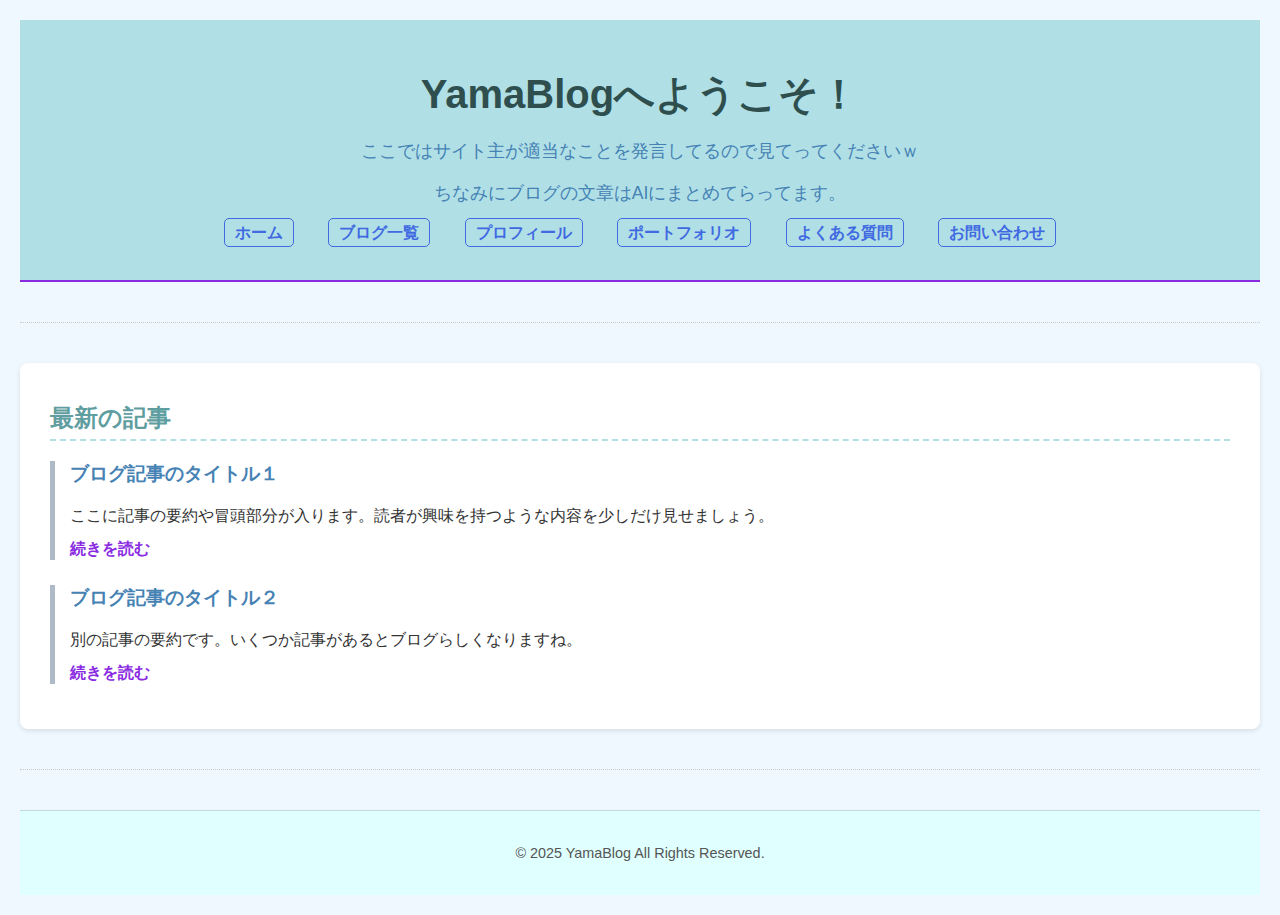
<file: index.html>
<!DOCTYPE html>
<html lang="ja">
<head>
    <meta charset="UTF-8">
    <meta name="viewport" content="width=device-width, initial-scale=1.0">
    <title>YamaBlog</title>
    <link rel="stylesheet" href="style.css">
</head>
<body>
    <header>
        <h1>YamaBlogへようこそ！</h1>
        <p>ここではサイト主が適当なことを発言してるので見てってくださいｗ</p>
        <p>ちなみにブログの文章はAIにまとめてらってます。</p>
        <nav>
            <ul>
                <li><a href="index.html">ホーム</a></li>
                <li><a href="blog-list.html">ブログ一覧</a></li>
                <li><a href="profile.html">プロフィール</a></li>
                <li><a href="portfolio.html">ポートフォリオ</a></li>
                <li><a href="faq.html">よくある質問</a></li>
                <li><a href="contact.html">お問い合わせ</a></li>

            </ul>
        </nav>
    </header>

    <hr>

    <section>
        <h2>最新の記事</h2>
        <article>
            <h3>ブログ記事のタイトル１</h3>
            <p>ここに記事の要約や冒頭部分が入ります。読者が興味を持つような内容を少しだけ見せましょう。</p>
            <a href="#">続きを読む</a>
        </article>
        <article>
            <h3>ブログ記事のタイトル２</h3>
            <p>別の記事の要約です。いくつか記事があるとブログらしくなりますね。</p>
            <a href="#">続きを読む</a>
        </article>
    </section>

    <hr>

    <footer>
        <p>&copy; 2025 YamaBlog All Rights Reserved.</p>
    </footer>

</body>
</html>
</file>
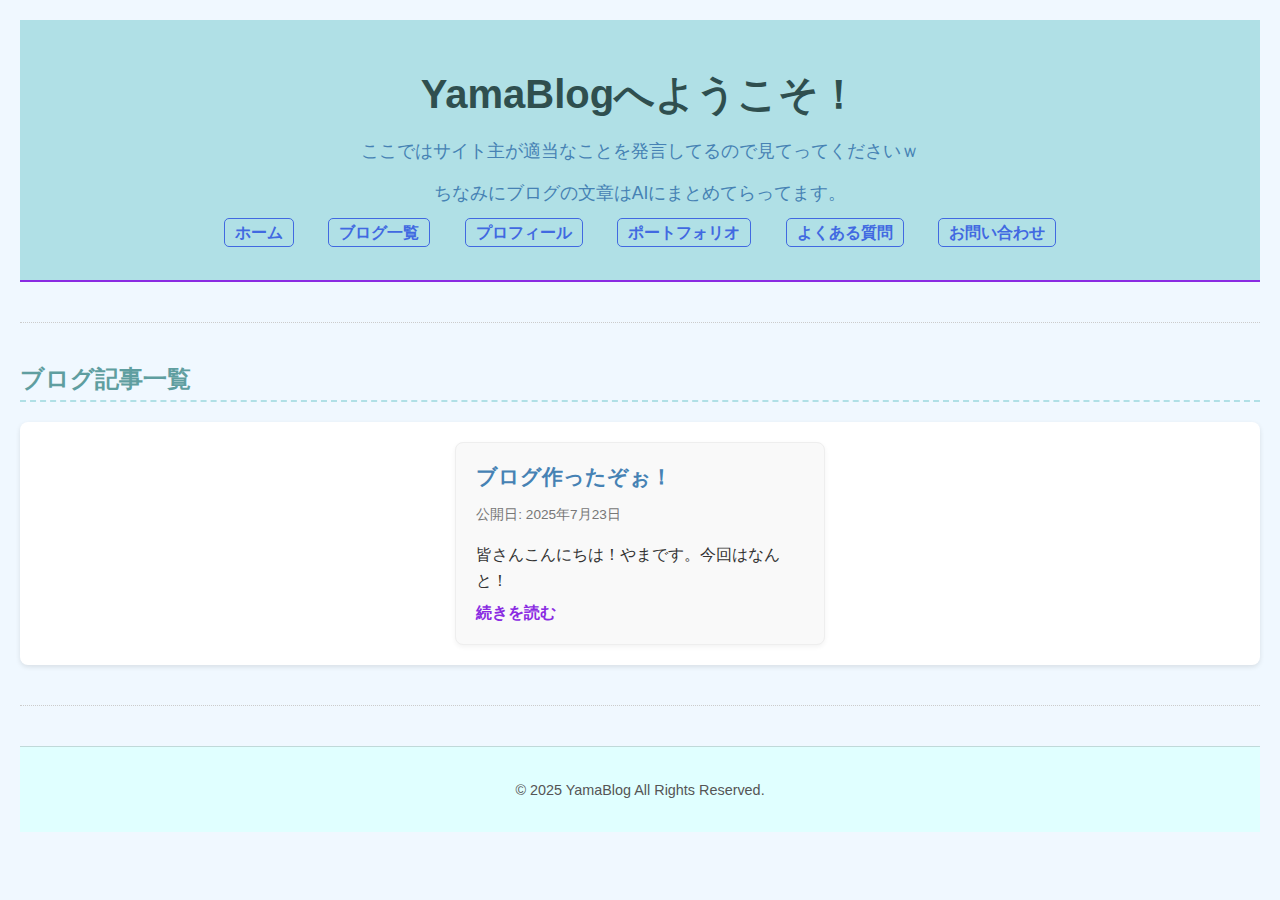
<file: blog-list.html>
<!DOCTYPE html>
<html lang="ja">
<head>
    <meta charset="UTF-8">
    <meta name="viewport" content="width=device-width, initial-scale=1.0">
    <title>ブログ一覧 - YamaBlog</title>
    <link rel="stylesheet" href="style.css">
</head>
<body>
    <header>
        <h1>YamaBlogへようこそ！</h1>
        <p>ここではサイト主が適当なことを発言してるので見てってくださいｗ</p>
        <p>ちなみにブログの文章はAIにまとめてらってます。</p>
        <nav>
            <ul>
                <li><a href="index.html">ホーム</a></li>
                <li><a href="blog-list.html">ブログ一覧</a></li>
                <li><a href="profile.html">プロフィール</a></li>
                <li><a href="portfolio.html">ポートフォリオ</a></li>
                <li><a href="faq.html">よくある質問</a></li>
                <li><a href="contact.html">お問い合わせ</a></li>
            </ul>
        </nav>
    </header>

    <hr>

    <main>
        <h2>ブログ記事一覧</h2>

        <section class="blog-posts">
            <article class="blog-post-item">
                <h3>ブログ作ったぞぉ！</h3>
                <p class="post-date">公開日: 2025年7月23日</p>
                <p>皆さんこんにちは！やまです。今回はなんと！</p>
                <a href="blog1.html">続きを読む</a>
            </article>

            

            </section>
    </main>

    <hr>

    <footer>
        <p>&copy; 2025 YamaBlog All Rights Reserved.</p>
    </footer>

</body>
</html>
</file>
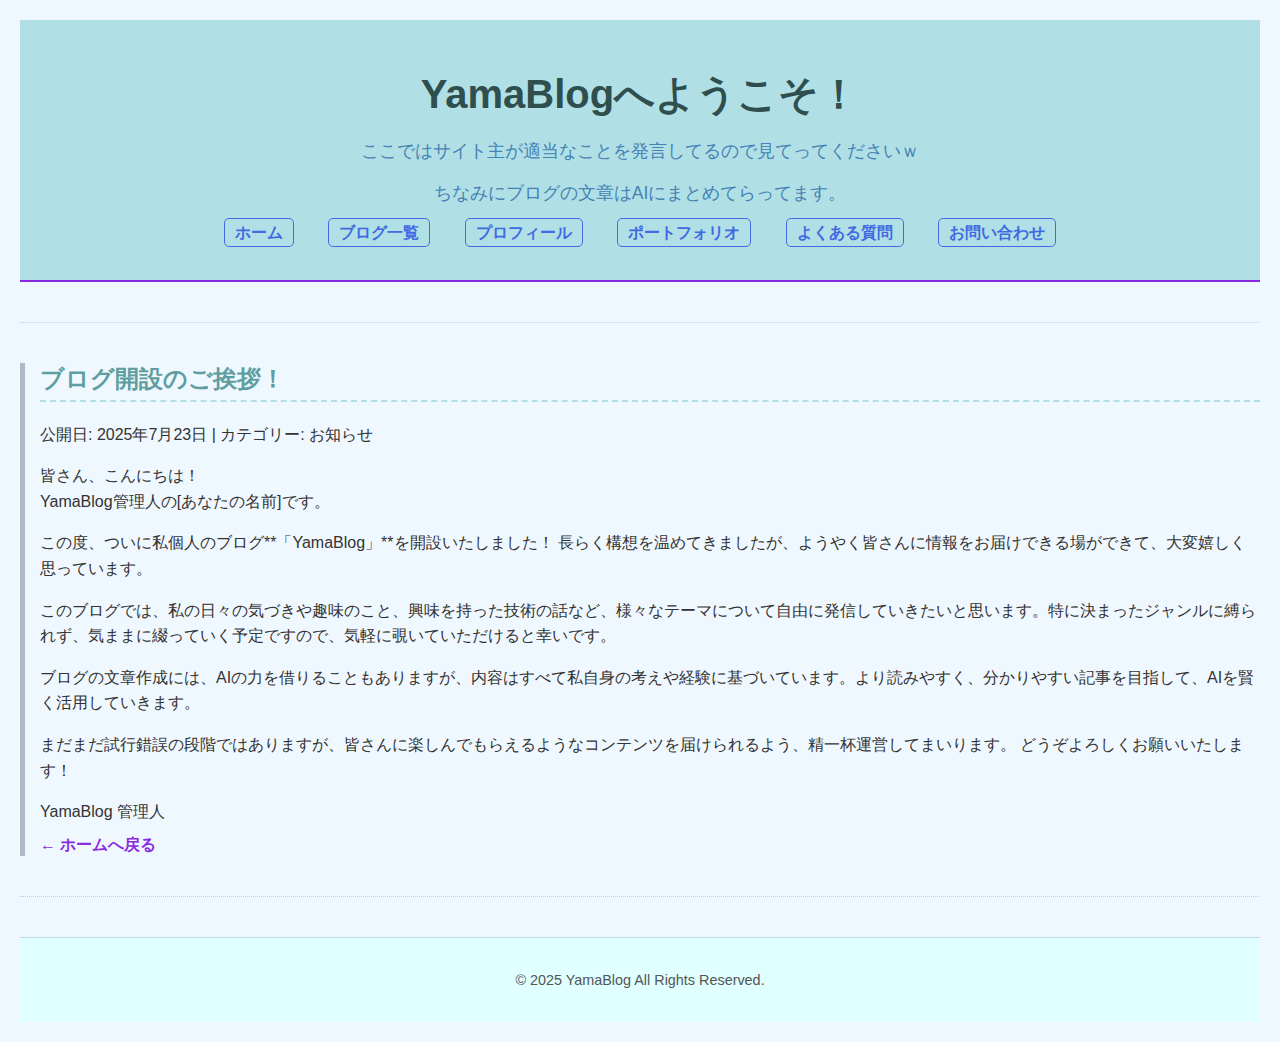
<file: blog1.html>
<!DOCTYPE html>
<html lang="ja">
<head>
    <meta charset="UTF-8">
    <meta name="viewport" content="width=device-width, initial-scale=1.0">
    <title>ブログ開設のご挨拶！ - YamaBlog</title>
    <link rel="stylesheet" href="style.css">
</head>
<body>
    <header>
        <h1>YamaBlogへようこそ！</h1>
        <p>ここではサイト主が適当なことを発言してるので見てってくださいｗ</p>
        <p>ちなみにブログの文章はAIにまとめてらってます。</p>
        <nav>
            <ul>
                <li><a href="index.html">ホーム</a></li>
                <li><a href="blog-list.html">ブログ一覧</a></li>
                <li><a href="profile.html">プロフィール</a></li>
                <li><a href="portfolio.html">ポートフォリオ</a></li>
                <li><a href="faq.html">よくある質問</a></li>
                <li><a href="contact.html">お問い合わせ</a></li>
            </ul>
        </nav>
    </header>

    <hr>

    <main>
        <article class="blog-single-post">
            <h2>ブログ開設のご挨拶！</h2>
            <p class="post-meta">
                公開日: 2025年7月23日 | カテゴリー: お知らせ
            </p>

            <div class="post-content">
                <p>
                    皆さん、こんにちは！<br>
                    YamaBlog管理人の[あなたの名前]です。
                </p>
                <p>
                    この度、ついに私個人のブログ**「YamaBlog」**を開設いたしました！
                    長らく構想を温めてきましたが、ようやく皆さんに情報をお届けできる場ができて、大変嬉しく思っています。
                </p>
                <p>
                    このブログでは、私の日々の気づきや趣味のこと、興味を持った技術の話など、様々なテーマについて自由に発信していきたいと思います。特に決まったジャンルに縛られず、気ままに綴っていく予定ですので、気軽に覗いていただけると幸いです。
                </p>
                <p>
                    ブログの文章作成には、AIの力を借りることもありますが、内容はすべて私自身の考えや経験に基づいています。より読みやすく、分かりやすい記事を目指して、AIを賢く活用していきます。
                </p>
                <p>
                    まだまだ試行錯誤の段階ではありますが、皆さんに楽しんでもらえるようなコンテンツを届けられるよう、精一杯運営してまいります。
                    どうぞよろしくお願いいたします！
                </p>
                <p class="signature">YamaBlog 管理人</p>
            </div>

            <div class="post-navigation">
                <a href="index.html" class="back-to-list">← ホームへ戻る</a>
                </div>
        </article>
    </main>

    <hr>

    <footer>
        <p>&copy; 2025 YamaBlog All Rights Reserved.</p>
    </footer>

</body>
</html>
</file>
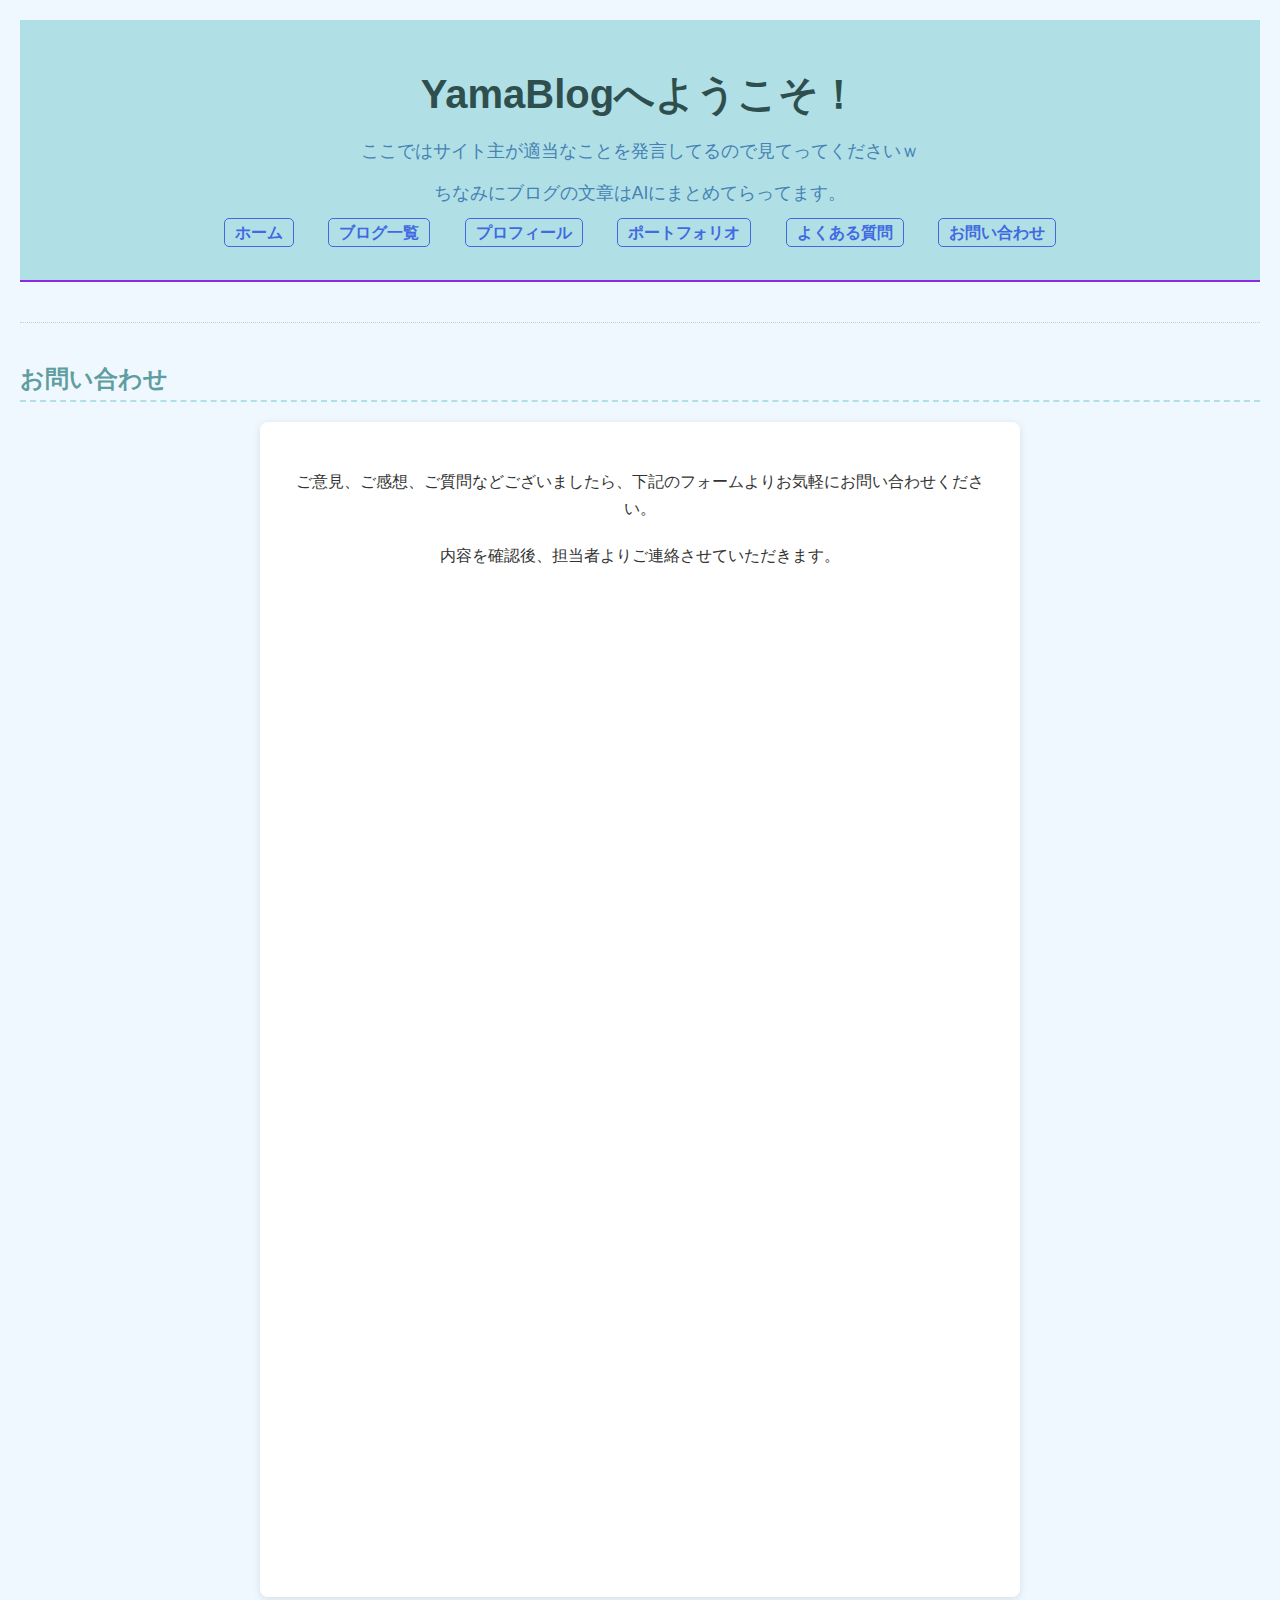
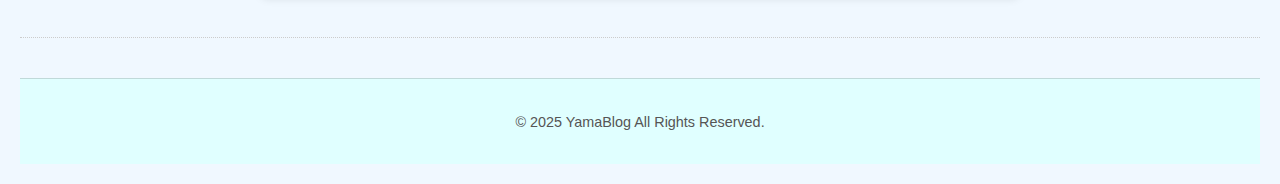
<file: contact.html>
<!DOCTYPE html>
<html lang="ja">
<head>
    <meta charset="UTF-8">
    <meta name="viewport" content="width=device-width, initial-scale=1.0">
    <title>お問い合わせ - YamaBlog</title>
    <link rel="stylesheet" href="style.css">
</head>
<body>
    <header>
        <h1>YamaBlogへようこそ！</h1>
        <p>ここではサイト主が適当なことを発言してるので見てってくださいｗ</p>
        <p>ちなみにブログの文章はAIにまとめてらってます。</p>
        <nav>
            <ul>
                <li><a href="index.html">ホーム</a></li>
                <li><a href="blog-list.html">ブログ一覧</a></li>
                <li><a href="profile.html">プロフィール</a></li>
                <li><a href="portfolio.html">ポートフォリオ</a></li>
                <li><a href="faq.html">よくある質問</a></li>
                <li><a href="contact.html">お問い合わせ</a></li>
            </ul>
        </nav>
    </header>

    <hr>

    <main>
        <h2>お問い合わせ</h2>

        <section class="contact-section">
            <p>ご意見、ご感想、ご質問などございましたら、下記のフォームよりお気軽にお問い合わせください。</p>
            <p>内容を確認後、担当者よりご連絡させていただきます。</p>

            <iframe src="https://docs.google.com/forms/d/e/1FAIpQLSf4LoB8iGC-FYB6nWEs1LIP4BWyrshu0eT144vc9KoZrmGSNg/viewform?embedded=true" width="640" height="974" frameborder="0" marginheight="0" marginwidth="0">読み込んでいます…</iframe>
        </section>
    </main>

    <hr>

    <footer>
        <p>&copy; 2025 YamaBlog All Rights Reserved.</p>
    </footer>

</body>
</html>
</file>
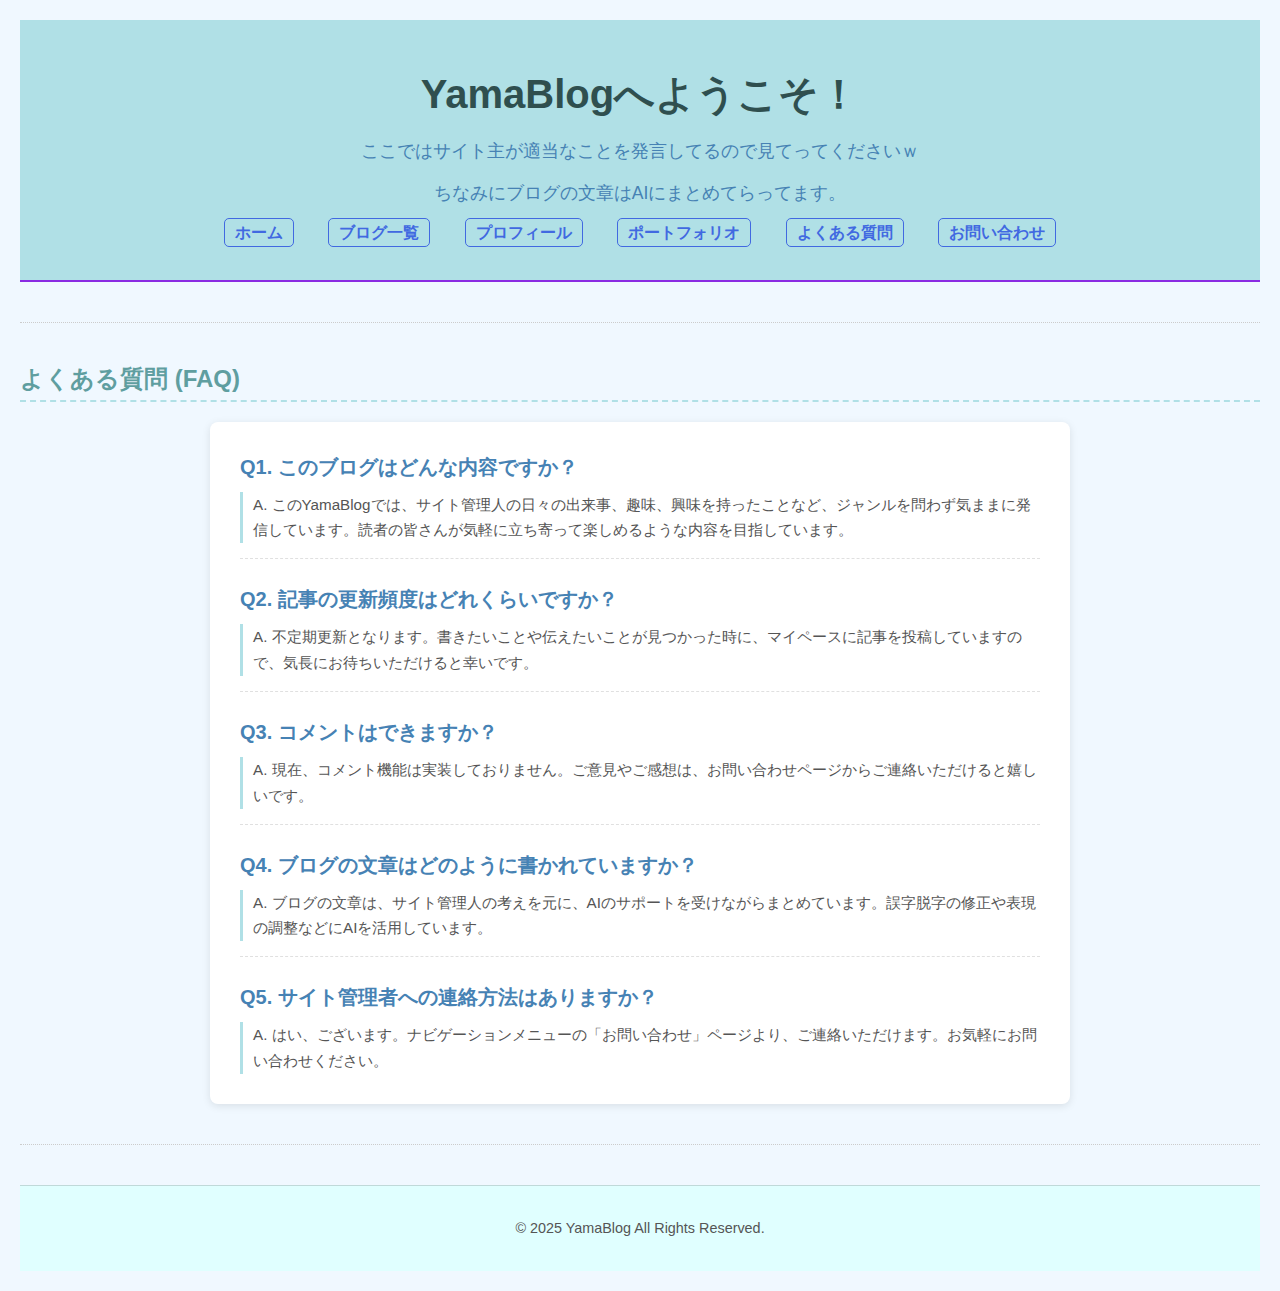
<file: faq.html>
<!DOCTYPE html>
<html lang="ja">
<head>
    <meta charset="UTF-8">
    <meta name="viewport" content="width=device-width, initial-scale=1.0">
    <title>よくある質問 - YamaBlog</title>
    <link rel="stylesheet" href="style.css">
</head>
<body>
    <header>
        <h1>YamaBlogへようこそ！</h1>
        <p>ここではサイト主が適当なことを発言してるので見てってくださいｗ</p>
        <p>ちなみにブログの文章はAIにまとめてらってます。</p>
        <nav>
            <ul>
                <li><a href="index.html">ホーム</a></li>
                <li><a href="blog-list.html">ブログ一覧</a></li>
                <li><a href="profile.html">プロフィール</a></li>
                <li><a href="portfolio.html">ポートフォリオ</a></li>
                <li><a href="faq.html">よくある質問</a></li>
                <li><a href="contact.html">お問い合わせ</a></li>
            </ul>
        </nav>
    </header>

    <hr>

    <main>
        <h2>よくある質問 (FAQ)</h2>

        <section class="faq-section">
            <div class="faq-item">
                <h3>Q1. このブログはどんな内容ですか？</h3>
                <p>A. このYamaBlogでは、サイト管理人の日々の出来事、趣味、興味を持ったことなど、ジャンルを問わず気ままに発信しています。読者の皆さんが気軽に立ち寄って楽しめるような内容を目指しています。</p>
            </div>

            <div class="faq-item">
                <h3>Q2. 記事の更新頻度はどれくらいですか？</h3>
                <p>A. 不定期更新となります。書きたいことや伝えたいことが見つかった時に、マイペースに記事を投稿していますので、気長にお待ちいただけると幸いです。</p>
            </div>

            <div class="faq-item">
                <h3>Q3. コメントはできますか？</h3>
                <p>A. 現在、コメント機能は実装しておりません。ご意見やご感想は、お問い合わせページからご連絡いただけると嬉しいです。</p>
            </div>

            <div class="faq-item">
                <h3>Q4. ブログの文章はどのように書かれていますか？</h3>
                <p>A. ブログの文章は、サイト管理人の考えを元に、AIのサポートを受けながらまとめています。誤字脱字の修正や表現の調整などにAIを活用しています。</p>
            </div>

            <div class="faq-item">
                <h3>Q5. サイト管理者への連絡方法はありますか？</h3>
                <p>A. はい、ございます。ナビゲーションメニューの「お問い合わせ」ページより、ご連絡いただけます。お気軽にお問い合わせください。</p>
            </div>

            </section>
    </main>

    <hr>

    <footer>
        <p>&copy; 2025 YamaBlog All Rights Reserved.</p>
    </footer>

</body>
</html>
</file>
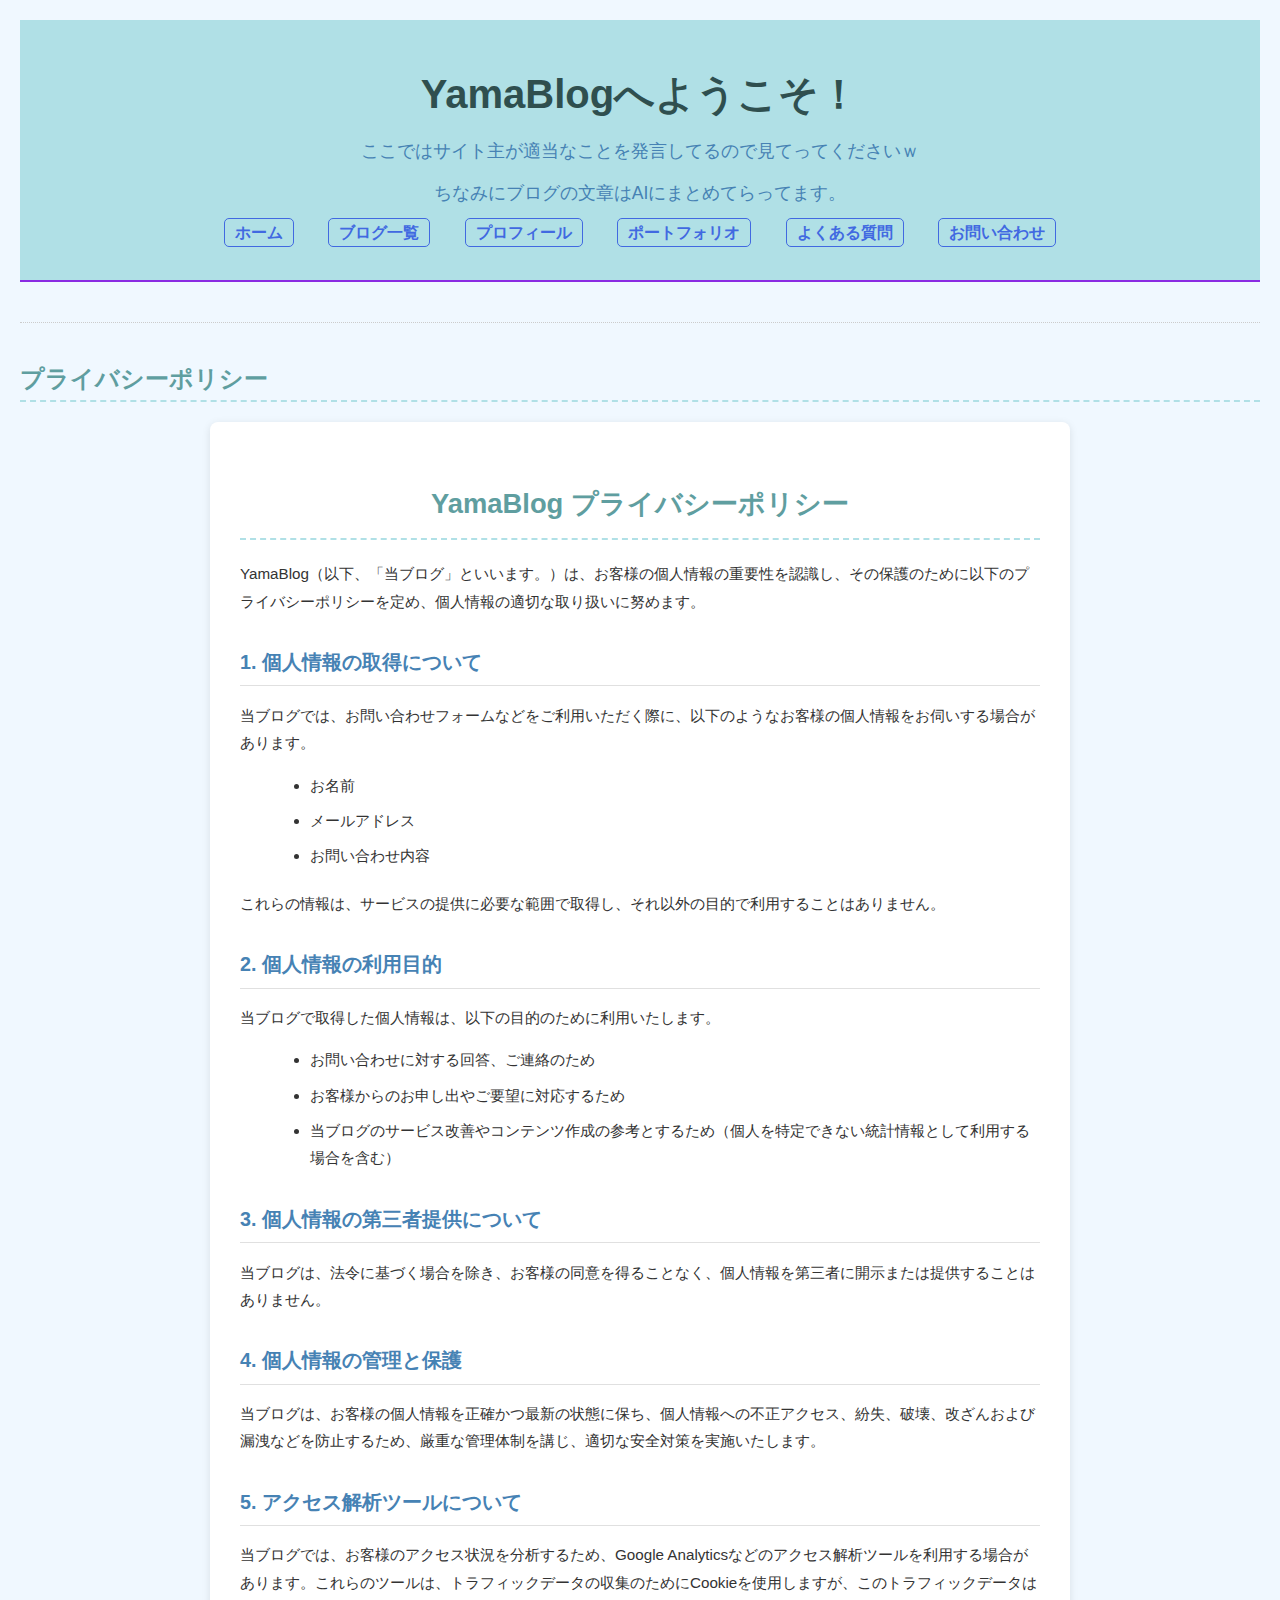
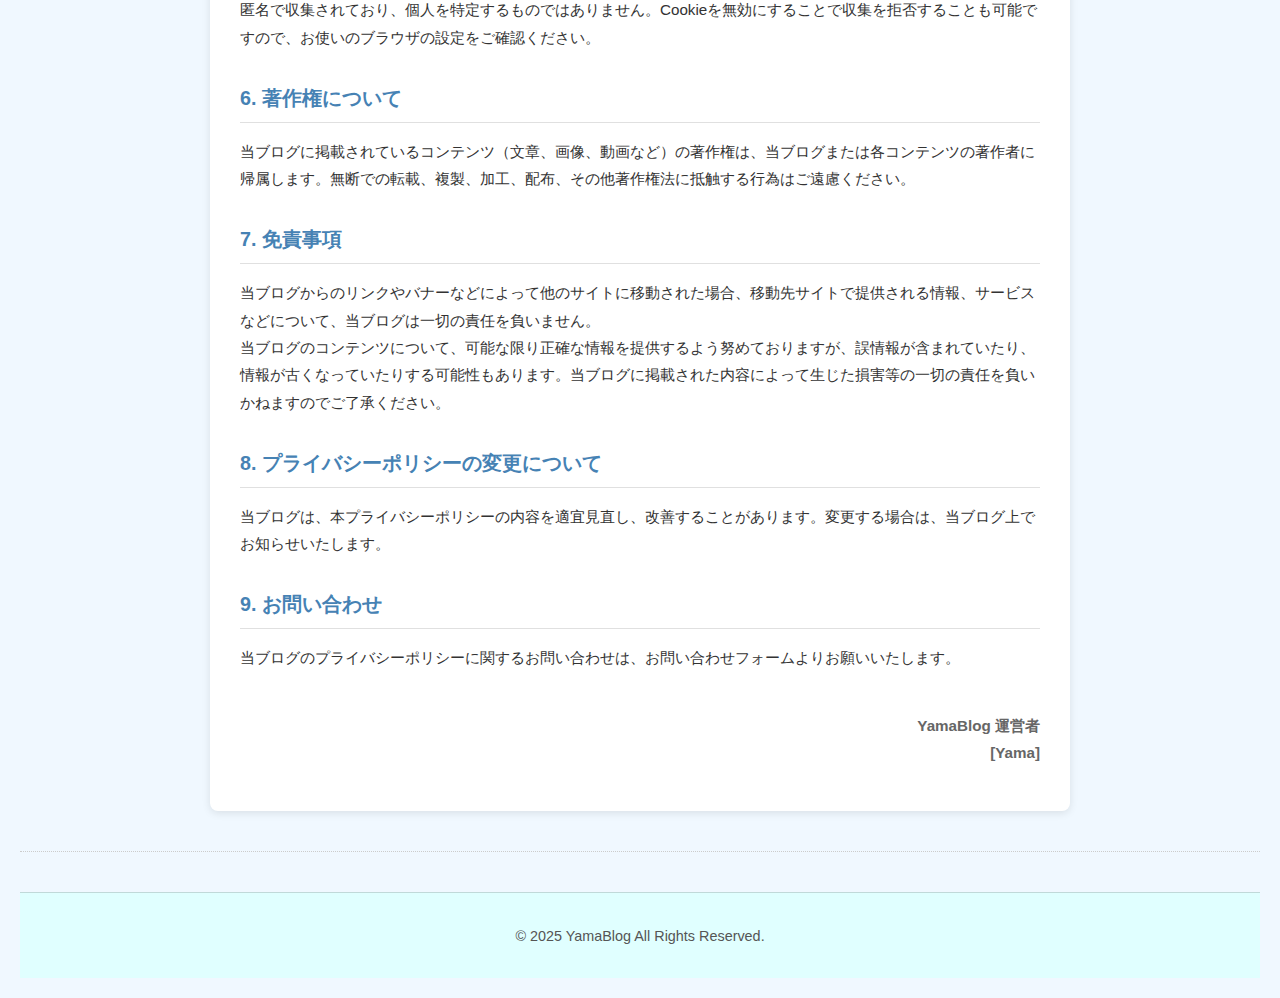
<file: privacy-policy.html>
<!DOCTYPE html>
<html lang="ja">
<head>
    <meta charset="UTF-8">
    <meta name="viewport" content="width=device-width, initial-scale=1.0">
    <title>プライバシーポリシー - YamaBlog</title>
    <link rel="stylesheet" href="style.css">
</head>
<body>
    <header>
        <h1>YamaBlogへようこそ！</h1>
        <p>ここではサイト主が適当なことを発言してるので見てってくださいｗ</p>
        <p>ちなみにブログの文章はAIにまとめてらってます。</p>
        <nav>
            <ul>
                <li><a href="index.html">ホーム</a></li>
                <li><a href="blog-list.html">ブログ一覧</a></li>
                <li><a href="profile.html">プロフィール</a></li>
                <li><a href="portfolio.html">ポートフォリオ</a></li>
                <li><a href="faq.html">よくある質問</a></li>
                <li><a href="contact.html">お問い合わせ</a></li>
            </ul>
        </nav>
    </header>

    <hr>

    <main>
        <h2>プライバシーポリシー</h2>

        <section class="privacy-policy-section">
            <h3>YamaBlog プライバシーポリシー</h3>

            <p>YamaBlog（以下、「当ブログ」といいます。）は、お客様の個人情報の重要性を認識し、その保護のために以下のプライバシーポリシーを定め、個人情報の適切な取り扱いに努めます。</p>

            <h4>1. 個人情報の取得について</h4>
            <p>当ブログでは、お問い合わせフォームなどをご利用いただく際に、以下のようなお客様の個人情報をお伺いする場合があります。</p>
            <ul>
                <li>お名前</li>
                <li>メールアドレス</li>
                <li>お問い合わせ内容</li>
            </ul>
            <p>これらの情報は、サービスの提供に必要な範囲で取得し、それ以外の目的で利用することはありません。</p>

            <h4>2. 個人情報の利用目的</h4>
            <p>当ブログで取得した個人情報は、以下の目的のために利用いたします。</p>
            <ul>
                <li>お問い合わせに対する回答、ご連絡のため</li>
                <li>お客様からのお申し出やご要望に対応するため</li>
                <li>当ブログのサービス改善やコンテンツ作成の参考とするため（個人を特定できない統計情報として利用する場合を含む）</li>
            </ul>

            <h4>3. 個人情報の第三者提供について</h4>
            <p>当ブログは、法令に基づく場合を除き、お客様の同意を得ることなく、個人情報を第三者に開示または提供することはありません。</p>

            <h4>4. 個人情報の管理と保護</h4>
            <p>当ブログは、お客様の個人情報を正確かつ最新の状態に保ち、個人情報への不正アクセス、紛失、破壊、改ざんおよび漏洩などを防止するため、厳重な管理体制を講じ、適切な安全対策を実施いたします。</p>

            <h4>5. アクセス解析ツールについて</h4>
            <p>当ブログでは、お客様のアクセス状況を分析するため、Google Analyticsなどのアクセス解析ツールを利用する場合があります。これらのツールは、トラフィックデータの収集のためにCookieを使用しますが、このトラフィックデータは匿名で収集されており、個人を特定するものではありません。Cookieを無効にすることで収集を拒否することも可能ですので、お使いのブラウザの設定をご確認ください。</p>

            <h4>6. 著作権について</h4>
            <p>当ブログに掲載されているコンテンツ（文章、画像、動画など）の著作権は、当ブログまたは各コンテンツの著作者に帰属します。無断での転載、複製、加工、配布、その他著作権法に抵触する行為はご遠慮ください。</p>

            <h4>7. 免責事項</h4>
            <p>当ブログからのリンクやバナーなどによって他のサイトに移動された場合、移動先サイトで提供される情報、サービスなどについて、当ブログは一切の責任を負いません。<br>当ブログのコンテンツについて、可能な限り正確な情報を提供するよう努めておりますが、誤情報が含まれていたり、情報が古くなっていたりする可能性もあります。当ブログに掲載された内容によって生じた損害等の一切の責任を負いかねますのでご了承ください。</p>

            <h4>8. プライバシーポリシーの変更について</h4>
            <p>当ブログは、本プライバシーポリシーの内容を適宜見直し、改善することがあります。変更する場合は、当ブログ上でお知らせいたします。</p>

            <h4>9. お問い合わせ</h4>
            <p>当ブログのプライバシーポリシーに関するお問い合わせは、お問い合わせフォームよりお願いいたします。</p>

            <p class="signature"><strong>YamaBlog 運営者</strong><br>[Yama]</p>
        </section>
    </main>

    <hr>

    <footer>
        <p>&copy; 2025 YamaBlog All Rights Reserved.</p>
    </footer>

</body>
</html>
</file>
<file: style.css>
body {
    font-family: 'Arial', sans-serif;
    background-color: #f0f8ff;
    color: #333;
    margin: 20px;
    padding: 0;
}

header {
    background-color: #89ff89; 
    padding: 20px;
    text-align: center;
    border-bottom: 2px solid #7fffbf; 
    margin-bottom: 30px;
}

h1 {
    color: #2f4f4f;
    font-size: 2.5em;
    margin-bottom: 10px;
}

header p {
    font-size: 1.1em;
    color: #2f4f4f;
}

nav ul {
    list-style: none;
    padding: 0;
}

nav ul li {
    display: inline-block;
    margin: 0 15px;
}

nav ul li a {
    text-decoration: none;
    color: #4169e1;
    font-weight: bold;
    padding: 5px 10px;
    border: 1px solid #4169e1;
    border-radius: 5px;
    transition: background-color 0.3s, color 0.3s;
}

nav ul li a:hover {
    background-color: #4169e1;
    color: white;
}

section {
    background-color: #ffffff;
    padding: 20px 30px;
    border-radius: 8px;
    box-shadow: 0 2px 5px rgba(0, 0, 0, 0.1);
    margin-bottom: 30px;
}

h2 {
    color: #5f9ea0;
    border-bottom: 2px dashed #b0e0e6;
    padding-bottom: 5px;
    margin-bottom: 20px;
}

article {
    margin-bottom: 25px;
    border-left: 5px solid #aebac8;
    padding-left: 15px;
}

article h3 {
    color: #4682b4;
    margin-bottom: 8px;
}

article p {
    line-height: 1.6;
    margin-bottom: 10px;
}

article a {
    color: #4169e1;
    text-decoration: none;
    font-weight: bold;
}

article a:hover {
    text-decoration: underline;
}

footer {
    text-align: center;
    padding: 20px;
    background-color: #e0ffff;
    color: #555;
    border-top: 1px solid #c0d9d9;
    margin-top: 30px;
    font-size: 0.9em;
}

hr {
    border: none;
    border-top: 1px dotted #ccc;
    margin: 40px 0;
}

@media (max-width: 768px) {
    nav ul li {
        display: block;
        margin: 10px auto;
    }

    nav ul li a {
        width: 80%;
        max-width: 250px;
        margin: 0 auto;
        padding: 10px;
    }
}

@media (max-width: 480px) {
    h1 {
        font-size: 2em;
    }
    header p {
        font-size: 1em;
    }
    section {
        padding: 15px;
    }
}
body {
    font-family: 'Arial', sans-serif;
    background-color: #f0f8ff;
    color: #333;
    margin: 20px;
    padding: 0;
}

header {
    background-color: #B0E0E6;
    padding: 20px;
    text-align: center;
    border-bottom: 2px solid #8A2BE2;
    margin-bottom: 30px;
}

h1 {
    color: #2f4f4f;
    font-size: 2.5em;
    margin-bottom: 10px;
}

header p {
    font-size: 1.1em;
    color: #4682b4;
}

nav ul {
    list-style: none;
    padding: 0;
}

nav ul li {
    display: inline-block;
    margin: 0 15px;
}

nav ul li a {
    text-decoration: none;
    color: #4169e1;
    font-weight: bold;
    padding: 5px 10px;
    border: 1px solid #4169e1;
    border-radius: 5px;
    transition: background-color 0.3s, color 0.3s;
}

nav ul li a:hover {
    background-color: #4169e1;
    color: white;
}

section {
    background-color: #ffffff;
    padding: 20px 30px;
    border-radius: 8px;
    box-shadow: 0 2px 5px rgba(0, 0, 0, 0.1);
    margin-bottom: 30px;
}

h2 {
    color: #5f9ea0;
    border-bottom: 2px dashed #b0e0e6;
    padding-bottom: 5px;
    margin-bottom: 20px;
}

article {
    margin-bottom: 25px;
    border-left: 5px solid #aebac8;
    padding-left: 15px;
}

article h3 {
    color: #4682b4;
    margin-bottom: 8px;
}

article p {
    line-height: 1.6;
    margin-bottom: 10px;
}

article a {
    color: #8a2be2;
    text-decoration: none;
    font-weight: bold;
}

article a:hover {
    text-decoration: underline;
}

footer {
    text-align: center;
    padding: 20px;
    background-color: #e0ffff;
    color: #555;
    border-top: 1px solid #c0d9d9;
    margin-top: 30px;
    font-size: 0.9em;
}

hr {
    border: none;
    border-top: 1px dotted #ccc;
    margin: 40px 0;
}

.blog-posts {
    display: flex;
    flex-wrap: wrap;
    gap: 20px;
    justify-content: center;
}

.blog-post-item {
    background-color: #f9f9f9;
    border: 1px solid #eee;
    border-radius: 8px;
    padding: 20px;
    width: calc(33% - 20px);
    box-shadow: 0 2px 5px rgba(0, 0, 0, 0.05);
    box-sizing: border-box;
    margin-bottom: 0;
    min-width: 280px;
}

.blog-post-item h3 {
    font-size: 1.3em;
    margin-top: 0;
    margin-bottom: 10px;
}

.blog-post-item .post-date {
    font-size: 0.85em;
    color: #777;
    margin-bottom: 15px;
}

@media (max-width: 992px) {
    .blog-post-item {
        width: calc(50% - 20px);
    }
}

@media (max-width: 768px) {
    nav ul li {
        display: block;
        margin: 10px auto;
    }

    nav ul li a {
        width: 80%;
        max-width: 250px;
        margin: 0 auto;
        padding: 10px;
    }
}

@media (max-width: 600px) {
    .blog-post-item {
        width: 90%;
        margin: 0 auto 20px auto;
    }
    .blog-posts {
        flex-direction: column;
        align-items: center;
    }
}

@media (max-width: 480px) {
    h1 {
        font-size: 2em;
    }
    header p {
        font-size: 1em;
    }
    section {
        padding: 15px;
    }
}
body {
    font-family: 'Arial', sans-serif;
    background-color: #f0f8ff;
    color: #333;
    margin: 20px;
    padding: 0;
}

header {
    background-color: #B0E0E6;
    padding: 20px;
    text-align: center;
    border-bottom: 2px solid #8A2BE2;
    margin-bottom: 30px;
}

h1 {
    color: #2f4f4f;
    font-size: 2.5em;
    margin-bottom: 10px;
}

header p {
    font-size: 1.1em;
    color: #4682b4;
}

nav ul {
    list-style: none;
    padding: 0;
}

nav ul li {
    display: inline-block;
    margin: 0 15px;
}

nav ul li a {
    text-decoration: none;
    color: #4169e1;
    font-weight: bold;
    padding: 5px 10px;
    border: 1px solid #4169e1;
    border-radius: 5px;
    transition: background-color 0.3s, color 0.3s;
}

nav ul li a:hover {
    background-color: #4169e1;
    color: white;
}

section {
    background-color: #ffffff;
    padding: 20px 30px;
    border-radius: 8px;
    box-shadow: 0 2px 5px rgba(0, 0, 0, 0.1);
    margin-bottom: 30px;
}

h2 {
    color: #5f9ea0;
    border-bottom: 2px dashed #b0e0e6;
    padding-bottom: 5px;
    margin-bottom: 20px;
}

article {
    margin-bottom: 25px;
    border-left: 5px solid #aebac8;
    padding-left: 15px;
}

article h3 {
    color: #4682b4;
    margin-bottom: 8px;
}

article p {
    line-height: 1.6;
    margin-bottom: 10px;
}

article a {
    color: #8a2be2;
    text-decoration: none;
    font-weight: bold;
}

article a:hover {
    text-decoration: underline;
}

footer {
    text-align: center;
    padding: 20px;
    background-color: #e0ffff;
    color: #555;
    border-top: 1px solid #c0d9d9;
    margin-top: 30px;
    font-size: 0.9em;
}

hr {
    border: none;
    border-top: 1px dotted #ccc;
    margin: 40px 0;
}

.blog-posts {
    display: flex;
    flex-wrap: wrap;
    gap: 20px;
    justify-content: center;
}

.blog-post-item {
    background-color: #f9f9f9;
    border: 1px solid #eee;
    border-radius: 8px;
    padding: 20px;
    width: calc(33% - 20px);
    box-shadow: 0 2px 5px rgba(0, 0, 0, 0.05);
    box-sizing: border-box;
    margin-bottom: 0;
    min-width: 280px;
}

.blog-post-item h3 {
    font-size: 1.3em;
    margin-top: 0;
    margin-bottom: 10px;
}

.blog-post-item .post-date {
    font-size: 0.85em;
    color: #777;
    margin-bottom: 15px;
}

.profile-section {
    display: flex;
    flex-direction: column;
    align-items: center;
    gap: 30px;
    background-color: #ffffff;
    padding: 30px;
    border-radius: 8px;
    box-shadow: 0 2px 8px rgba(0, 0, 0, 0.1);
    max-width: 800px;
    margin: 0 auto;
}

.profile-image {
    width: 150px;
    height: 150px;
    border-radius: 50%;
    overflow: hidden;
    border: 3px solid #b0e0e6;
    display: flex;
    justify-content: center;
    align-items: center;
    background-color: #f0f0f0;
    color: #888;
    font-size: 0.9em;
    text-align: center;
}

.profile-image img {
    width: 100%;
    height: 100%;
    object-fit: cover;
}

.profile-details {
    text-align: left;
    max-width: 600px;
}

.profile-details h3 {
    color: #4682b4;
    font-size: 1.8em;
    margin-bottom: 15px;
    text-align: center;
}

.profile-details h4 {
    color: #5f9ea0;
    font-size: 1.3em;
    margin-top: 25px;
    margin-bottom: 10px;
    border-bottom: 1px dashed #b0e0e6;
    padding-bottom: 5px;
}

.profile-details p {
    line-height: 1.7;
    margin-bottom: 15px;
}

.profile-details ul {
    list-style: disc;
    margin-left: 20px;
    margin-bottom: 15px;
}

.profile-details ul li {
    margin-bottom: 5px;
}

@media (min-width: 769px) {
    .profile-section {
        flex-direction: row;
        align-items: flex-start;
    }

    .profile-image {
        flex-shrink: 0;
        margin-right: 30px;
    }
}

@media (max-width: 992px) {
    .blog-post-item {
        width: calc(50% - 20px);
    }
}

@media (max-width: 768px) {
    nav ul li {
        display: block;
        margin: 10px auto;
    }

    nav ul li a {
        width: 80%;
        max-width: 250px;
        margin: 0 auto;
        padding: 10px;
    }

    .profile-section {
        padding: 20px;
        margin: 0 10px;
    }
    .profile-details h3 {
        font-size: 1.5em;
    }
}

@media (max-width: 600px) {
    .blog-post-item {
        width: 90%;
        margin: 0 auto 20px auto;
    }
    .blog-posts {
        flex-direction: column;
        align-items: center;
    }
}

@media (max-width: 480px) {
    h1 {
        font-size: 2em;
    }
    header p {
        font-size: 1em;
    }
    section {
        padding: 15px;
    }
}
body {
    font-family: 'Arial', sans-serif;
    background-color: #f0f8ff;
    color: #333;
    margin: 20px;
    padding: 0;
}

header {
    background-color: #B0E0E6;
    padding: 20px;
    text-align: center;
    border-bottom: 2px solid #8A2BE2;
    margin-bottom: 30px;
}

h1 {
    color: #2f4f4f;
    font-size: 2.5em;
    margin-bottom: 10px;
}

header p {
    font-size: 1.1em;
    color: #4682b4;
}

nav ul {
    list-style: none;
    padding: 0;
}

nav ul li {
    display: inline-block;
    margin: 0 15px;
}

nav ul li a {
    text-decoration: none;
    color: #4169e1;
    font-weight: bold;
    padding: 5px 10px;
    border: 1px solid #4169e1;
    border-radius: 5px;
    transition: background-color 0.3s, color 0.3s;
}

nav ul li a:hover {
    background-color: #4169e1;
    color: white;
}

section {
    background-color: #ffffff;
    padding: 20px 30px;
    border-radius: 8px;
    box-shadow: 0 2px 5px rgba(0, 0, 0, 0.1);
    margin-bottom: 30px;
}

h2 {
    color: #5f9ea0;
    border-bottom: 2px dashed #b0e0e6;
    padding-bottom: 5px;
    margin-bottom: 20px;
}

article {
    margin-bottom: 25px;
    border-left: 5px solid #aebac8;
    padding-left: 15px;
}

article h3 {
    color: #4682b4;
    margin-bottom: 8px;
}

article p {
    line-height: 1.6;
    margin-bottom: 10px;
}

article a {
    color: #8a2be2;
    text-decoration: none;
    font-weight: bold;
}

article a:hover {
    text-decoration: underline;
}

footer {
    text-align: center;
    padding: 20px;
    background-color: #e0ffff;
    color: #555;
    border-top: 1px solid #c0d9d9;
    margin-top: 30px;
    font-size: 0.9em;
}

hr {
    border: none;
    border-top: 1px dotted #ccc;
    margin: 40px 0;
}

.blog-posts {
    display: flex;
    flex-wrap: wrap;
    gap: 20px;
    justify-content: center;
}

.blog-post-item {
    background-color: #f9f9f9;
    border: 1px solid #eee;
    border-radius: 8px;
    padding: 20px;
    width: calc(33% - 20px);
    box-shadow: 0 2px 5px rgba(0, 0, 0, 0.05);
    box-sizing: border-box;
    margin-bottom: 0;
    min-width: 280px;
}

.blog-post-item h3 {
    font-size: 1.3em;
    margin-top: 0;
    margin-bottom: 10px;
}

.blog-post-item .post-date {
    font-size: 0.85em;
    color: #777;
    margin-bottom: 15px;
}

.profile-section {
    display: flex;
    flex-direction: column;
    align-items: center;
    gap: 30px;
    background-color: #ffffff;
    padding: 30px;
    border-radius: 8px;
    box-shadow: 0 2px 8px rgba(0, 0, 0, 0.1);
    max-width: 800px;
    margin: 0 auto;
}

.profile-image {
    width: 150px;
    height: 150px;
    border-radius: 50%;
    overflow: hidden;
    border: 3px solid #b0e0e6;
    display: flex;
    justify-content: center;
    align-items: center;
    background-color: #f0f0f0;
    color: #888;
    font-size: 0.9em;
    text-align: center;
}

.profile-image img {
    width: 100%;
    height: 100%;
    object-fit: cover;
}

.profile-details {
    text-align: left;
    max-width: 600px;
}

.profile-details h3 {
    color: #4682b4;
    font-size: 1.8em;
    margin-bottom: 15px;
    text-align: center;
}

.profile-details h4 {
    color: #5f9ea0;
    font-size: 1.3em;
    margin-top: 25px;
    margin-bottom: 10px;
    border-bottom: 1px dashed #b0e0e6;
    padding-bottom: 5px;
}

.profile-details p {
    line-height: 1.7;
    margin-bottom: 15px;
}

.profile-details ul {
    list-style: disc;
    margin-left: 20px;
    margin-bottom: 15px;
}

.profile-details ul li {
    margin-bottom: 5px;
}

.portfolio-items {
    display: flex;
    flex-wrap: wrap;
    gap: 30px;
    justify-content: center;
    padding: 20px;
    max-width: 1200px;
    margin: 0 auto;
}

.portfolio-item {
    background-color: #ffffff;
    border: 1px solid #e0e0e0;
    border-radius: 10px;
    box-shadow: 0 4px 15px rgba(0, 0, 0, 0.1);
    padding: 25px;
    width: calc(33.333% - 30px);
    box-sizing: border-box;
    display: flex;
    flex-direction: column;
    justify-content: space-between;
    transition: transform 0.3s ease, box-shadow 0.3s ease;
}

.portfolio-item:hover {
    transform: translateY(-5px);
    box-shadow: 0 6px 20px rgba(0, 0, 0, 0.15);
}

.portfolio-item h3 {
    color: #4682b4;
    font-size: 1.5em;
    margin-top: 0;
    margin-bottom: 15px;
    border-bottom: 2px solid #b0e0e6;
    padding-bottom: 10px;
}

.portfolio-image-container {
    width: 100%;
    height: 200px;
    background-color: #f0f0f0;
    border-radius: 5px;
    margin-bottom: 20px;
    overflow: hidden;
    display: flex;
    justify-content: center;
    align-items: center;
    color: #888;
    font-size: 0.9em;
    text-align: center;
}

.portfolio-image-container img {
    width: 100%;
    height: 100%;
    object-fit: cover;
    display: block;
}

.portfolio-image-container .no-image-placeholder {
    margin: 0;
    padding: 10px;
}

.portfolio-item p {
    font-size: 0.95em;
    line-height: 1.6;
    margin-bottom: 15px;
    flex-grow: 1;
}

.portfolio-item ul {
    list-style: none;
    padding: 0;
    margin-bottom: 20px;
    font-size: 0.9em;
    color: #555;
}

.portfolio-item ul li {
    margin-bottom: 5px;
}

.portfolio-item .btn-detail {
    display: inline-block;
    background-color: #4169e1;
    color: white;
    padding: 10px 15px;
    text-decoration: none;
    border-radius: 5px;
    text-align: center;
    margin-top: auto;
    transition: background-color 0.3s ease;
}

.portfolio-item .btn-detail:hover {
    background-color: #335bc7;
}

@media (min-width: 769px) {
    .profile-section {
        flex-direction: row;
        align-items: flex-start;
    }

    .profile-image {
        flex-shrink: 0;
        margin-right: 30px;
    }
}

@media (max-width: 1024px) {
    .portfolio-item {
        width: calc(50% - 30px);
    }
}

@media (max-width: 992px) {
    .blog-post-item {
        width: calc(50% - 20px);
    }
}

@media (max-width: 768px) {
    nav ul li {
        display: block;
        margin: 10px auto;
    }

    nav ul li a {
        width: 80%;
        max-width: 250px;
        margin: 0 auto;
        padding: 10px;
    }

    .profile-section {
        padding: 20px;
        margin: 0 10px;
    }
    .profile-details h3 {
        font-size: 1.5em;
    }

    .portfolio-items {
        padding: 15px;
        gap: 20px;
    }
    .portfolio-item {
        width: calc(100% - 20px);
        padding: 20px;
        margin-bottom: 0;
    }
}

@media (max-width: 600px) {
    .blog-post-item {
        width: 90%;
        margin: 0 auto 20px auto;
    }
    .blog-posts {
        flex-direction: column;
        align-items: center;
    }
}

@media (max-width: 480px) {
    h1 {
        font-size: 2em;
    }
    header p {
        font-size: 1em;
    }
    section {
        padding: 15px;
    }
}
/* faq.html 用の追加スタイル */
.faq-section {
    background-color: #ffffff;
    padding: 30px;
    border-radius: 8px;
    box-shadow: 0 2px 8px rgba(0, 0, 0, 0.1);
    max-width: 800px;
    margin: 0 auto 30px auto; /* 中央寄せと下余白 */
}

.faq-item {
    margin-bottom: 25px; /* 各質問アイテム間の余白 */
    padding-bottom: 15px;
    border-bottom: 1px dashed #e0e0e0; /* 質問間の点線 */
}

.faq-item:last-child {
    border-bottom: none; /* 最後の質問アイテムには下線なし */
    margin-bottom: 0;
    padding-bottom: 0;
}

.faq-item h3 {
    color: #4682b4; /* 質問の色 */
    font-size: 1.25em;
    margin-top: 0;
    margin-bottom: 10px;
    line-height: 1.5;
}

.faq-item p {
    font-size: 0.95em;
    line-height: 1.7;
    color: #555; /* 回答の文字色 */
    padding-left: 10px; /* QとAの区別をつけるために少しインデント */
    border-left: 3px solid #b0e0e6; /* 左側に線 */
    margin-top: 10px;
    margin-bottom: 0;
}

/* レスポンシブ対応（faq.html用） */
@media (max-width: 768px) {
    .faq-section {
        padding: 20px;
        margin: 0 10px 30px 10px; /* 左右に少し余白 */
    }
    .faq-item h3 {
        font-size: 1.1em;
    }
    .faq-item p {
        font-size: 0.9em;
    }
}
/* contact.html 用の追加スタイル */
.contact-section {
    background-color: #ffffff;
    padding: 30px;
    border-radius: 8px;
    box-shadow: 0 2px 8px rgba(0, 0, 0, 0.1);
    max-width: 700px;
    margin: 0 auto 30px auto;
    text-align: center; /* 中央寄せのメッセージ用 */
}

.contact-section p {
    margin-bottom: 20px;
    line-height: 1.7;
}

.contact-form {
    text-align: left; /* フォームの各要素は左寄せ */
}

.form-group {
    margin-bottom: 20px;
}

.form-group label {
    display: block; /* ラベルをブロック要素にして改行 */
    font-weight: bold;
    margin-bottom: 8px;
    color: #333;
}

.form-group input[type="text"],
.form-group input[type="email"],
.form-group textarea {
    width: calc(100% - 20px); /* パディングを考慮した幅 */
    padding: 10px;
    border: 1px solid #ccc;
    border-radius: 5px;
    font-size: 1em;
}

.form-group textarea {
    resize: vertical; /* 縦方向のみリサイズ可能にする */
}

.form-group .required {
    color: #dc3545; /* 赤色で「必須」を表示 */
    font-size: 0.9em;
    margin-left: 5px;
}

.form-group input[type="checkbox"] {
    margin-right: 10px;
}

.form-group a {
    color: #4169e1;
    text-decoration: none;
    font-weight: normal;
}

.form-group a:hover {
    text-decoration: underline;
}

.submit-button {
    display: block; /* ボタンをブロック要素にする */
    width: 200px; /* ボタンの幅 */
    padding: 12px 20px;
    background-color: #4169e1;
    color: white;
    border: none;
    border-radius: 5px;
    font-size: 1.1em;
    cursor: pointer; /* マウスオーバーでカーソルをポインターに */
    margin: 30px auto 0 auto; /* 中央寄せと上余白 */
    transition: background-color 0.3s ease;
}

.submit-button:hover {
    background-color: #335bc7;
}

/* レスポンシブ対応（contact.html用） */
@media (max-width: 768px) {
    .contact-section {
        padding: 20px;
        margin: 0 10px 30px 10px;
    }

    .form-group input[type="text"],
    .form-group input[type="email"],
    .form-group textarea {
        width: calc(100% - 16px); /* 小さい画面でのパディング調整 */
        padding: 8px;
    }
    .submit-button {
        width: 150px;
        padding: 10px 15px;
        font-size: 1em;
    }
}
/* privacy-policy.html 用の追加スタイル */
.privacy-policy-section {
    background-color: #ffffff;
    padding: 30px;
    border-radius: 8px;
    box-shadow: 0 2px 8px rgba(0, 0, 0, 0.1);
    max-width: 800px;
    margin: 0 auto 30px auto;
    line-height: 1.8; /* 行間を広げて読みやすく */
    font-size: 0.95em;
}

.privacy-policy-section h3 {
    font-size: 1.8em;
    color: #5f9ea0;
    margin-bottom: 20px;
    border-bottom: 2px dashed #b0e0e6;
    padding-bottom: 10px;
    text-align: center;
}

.privacy-policy-section h4 {
    font-size: 1.3em;
    color: #4682b4;
    margin-top: 30px;
    margin-bottom: 15px;
    border-bottom: 1px solid #e0e0e0;
    padding-bottom: 5px;
}

.privacy-policy-section p {
    margin-bottom: 15px;
}

.privacy-policy-section ul {
    list-style: disc;
    margin-left: 30px;
    margin-bottom: 20px;
}

.privacy-policy-section ul li {
    margin-bottom: 8px;
}

.privacy-policy-section .signature {
    text-align: right;
    margin-top: 40px;
    font-size: 1em;
    font-weight: bold;
    color: #666;
}

/* レスポンシブ対応（privacy-policy.html用） */
@media (max-width: 768px) {
    .privacy-policy-section {
        padding: 20px;
        margin: 0 10px 30px 10px;
        font-size: 0.9em;
    }
    .privacy-policy-section h3 {
        font-size: 1.5em;
    }
    .privacy-policy-section h4 {
        font-size: 1.2em;
    }
    .privacy-policy-section ul {
        margin-left: 20px;
    }
}
</file>
